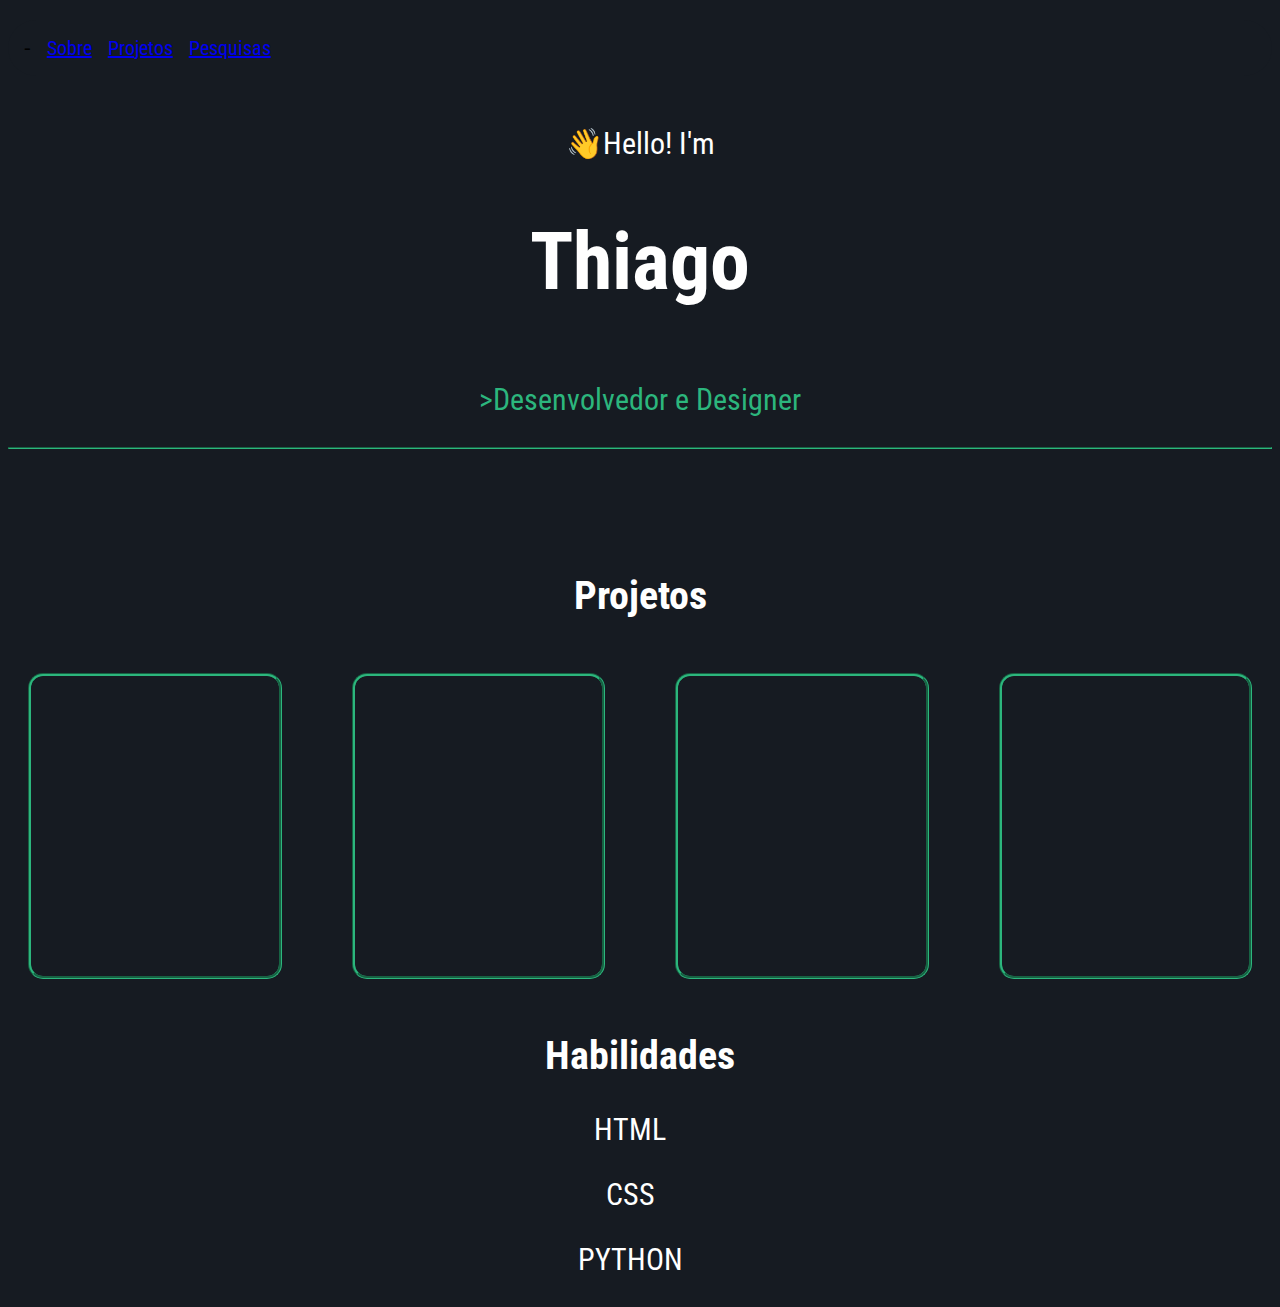
<file: index.html>
<!DOCTYPE html>
<html lang="en">
<head>
    <meta charset="UTF-8">
    <meta http-equiv="X-UA-Compatible" content="IE=edge">
    <meta name="viewport" content="width=device-width, initial-scale=1.0">
    <title>Portifólio Thiago</title>
    <link rel="stylesheet" href="style.css">
</head>
<body>

    <ul>-
        <li class="linha"> <a href="Sobre.HTML">Sobre</a></li>
        <li class="linha"> <a href="https://thiagozaneti.github.io/MeuSitePessoal/">Projetos</a></li>
        <li class="linha"> <a href="pesquisas.html">Pesquisas</a></li>
    </ul>
    <div>
        <p>👋Hello! I'm</p>
        <h1>Thiago</h1>
        <p class="p1"> >Desenvolvedor e Designer</p>
       <hr>
        <h2>Projetos</h2>
    </div>
    <div class="cards">
        <a href="conteudo1.html" class="card">
        <div id="card1"></div>
    </a>
        <div class="card" class="card2"></div>
        <div class="card" class="card3"></div>
        <div class="card" class="card4"></div>
    </div> 

<main>
        <h2 id="habilidades">Habilidades</h2>
        <div class="container">
            <p class="child">HTML</p>
            <p class="child">CSS</p>
            <p class="child">PYTHON</p>
        </div>
</main>
</body>
</html>
</file>
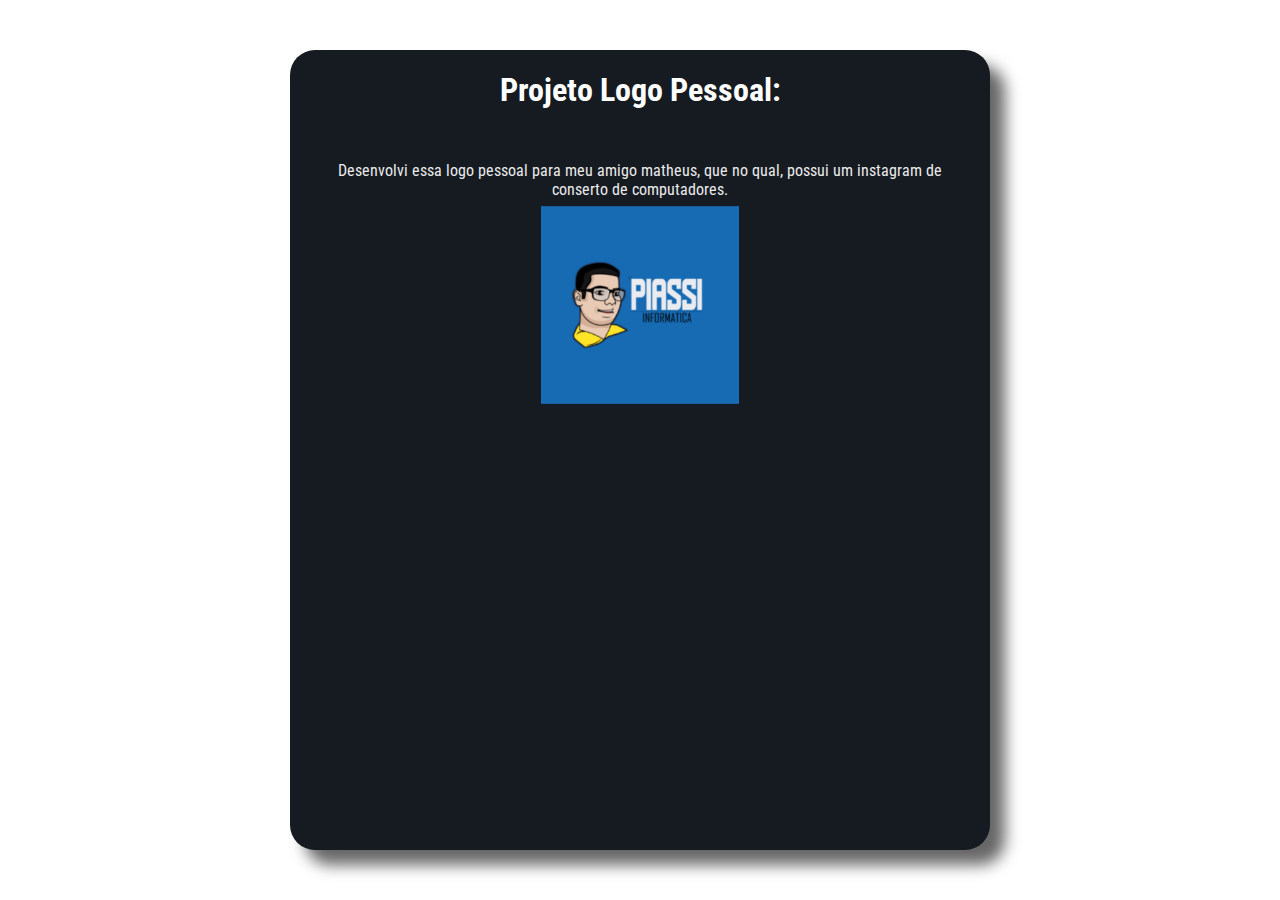
<file: conteudo1.html>
<!DOCTYPE html>
<html lang="pt-br">
<head>
    <meta charset="UTF-8">
    <meta http-equiv="X-UA-Compatible" content="IE=edge">
    <meta name="viewport" content="width=device-width, initial-scale=1.0">
    <title>Sobre</title>
    <link rel="stylesheet" href="sobre.css">
</head>
<body>
    <div class="container">
        <div class="box">
            <h1 class="titulo">Projeto Logo Pessoal:</h1>
            <p class="textoum">Desenvolvi essa logo pessoal para meu amigo matheus, que no qual, possui um instagram de conserto de computadores.
                <img src="img/Design sem nome (25).png" alt="erro" class="imagem" width="100%">

            
            
            </p>
        </div>
        </div>
</body>
</html>
</file>
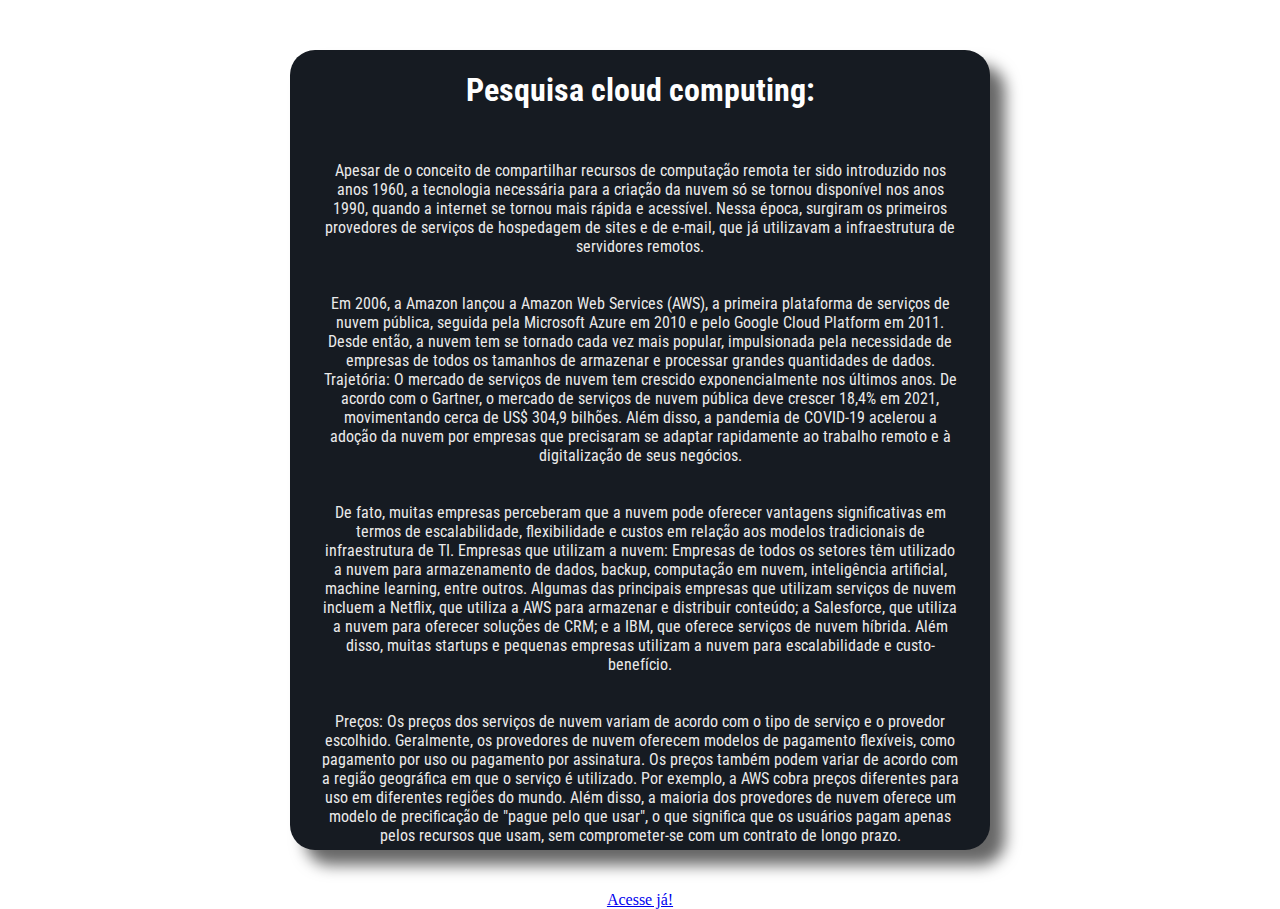
<file: pesquisas.html>
<!DOCTYPE html>
<html lang="pt-br">
<head>
    <meta charset="UTF-8">
    <meta http-equiv="X-UA-Compatible" content="IE=edge">
    <meta name="viewport" content="width=device-width, initial-scale=1.0">
    <title>Sobre</title>
    <link rel="stylesheet" href="sobre.css">
</head>
<body>
    <div class="container">
        <div class="box">
            <h1 class="titulo">Pesquisa cloud computing:</h1>
            <p class="textoum"> Apesar de o conceito de compartilhar recursos de computação remota ter sido introduzido nos anos 1960, a tecnologia necessária para a criação da nuvem só se tornou disponível nos anos 1990, quando a internet se tornou mais rápida e acessível. Nessa época, surgiram os primeiros provedores de serviços de hospedagem de sites e de e-mail, que já utilizavam a infraestrutura de servidores remotos. <br> <br> <br> Em 2006, a Amazon lançou a Amazon Web Services (AWS), a primeira plataforma de serviços de nuvem pública, seguida pela Microsoft Azure em 2010 e pelo Google Cloud Platform em 2011. Desde então, a nuvem tem se tornado cada vez mais popular, impulsionada pela necessidade de empresas de todos os tamanhos de armazenar e processar grandes quantidades de dados.
        
                Trajetória:
                O mercado de serviços de nuvem tem crescido exponencialmente nos últimos anos. De acordo com o Gartner, o mercado de serviços de nuvem pública deve crescer 18,4% em 2021, movimentando cerca de US$ 304,9 bilhões. Além disso, a pandemia de COVID-19 acelerou a adoção da nuvem por empresas que precisaram se adaptar rapidamente ao trabalho remoto e à digitalização de seus negócios. <br> <br> <br> De fato, muitas empresas perceberam que a nuvem pode oferecer vantagens significativas em termos de escalabilidade, flexibilidade e custos em relação aos modelos tradicionais de infraestrutura de TI.
                
                Empresas que utilizam a nuvem:
                Empresas de todos os setores têm utilizado a nuvem para armazenamento de dados, backup, computação em nuvem, inteligência artificial, machine learning, entre outros. Algumas das principais empresas que utilizam serviços de nuvem incluem a Netflix, que utiliza a AWS para armazenar e distribuir conteúdo; a Salesforce, que utiliza a nuvem para oferecer soluções de CRM; e a IBM, que oferece serviços de nuvem híbrida. Além disso, muitas startups e pequenas empresas utilizam a nuvem para escalabilidade e custo-benefício.
                
               <br><br><br> Preços:
                Os preços dos serviços de nuvem variam de acordo com o tipo de serviço e o provedor escolhido. Geralmente, os provedores de nuvem oferecem modelos de pagamento flexíveis, como pagamento por uso ou pagamento por assinatura. Os preços também podem variar de acordo com a região geográfica em que o serviço é utilizado. Por exemplo, a AWS cobra preços diferentes para uso em diferentes regiões do mundo. Além disso, a maioria dos provedores de nuvem oferece um modelo de precificação de "pague pelo que usar", o que significa que os usuários pagam apenas pelos recursos que usam, sem comprometer-se com um contrato de longo prazo.
                </P>
                <a href="https://www.youtube.com/watch?v=ymZo-ZwXFw8">Acesse já!</a>
            </p>
        </div>
        </div>
</body>
</html>
</file>
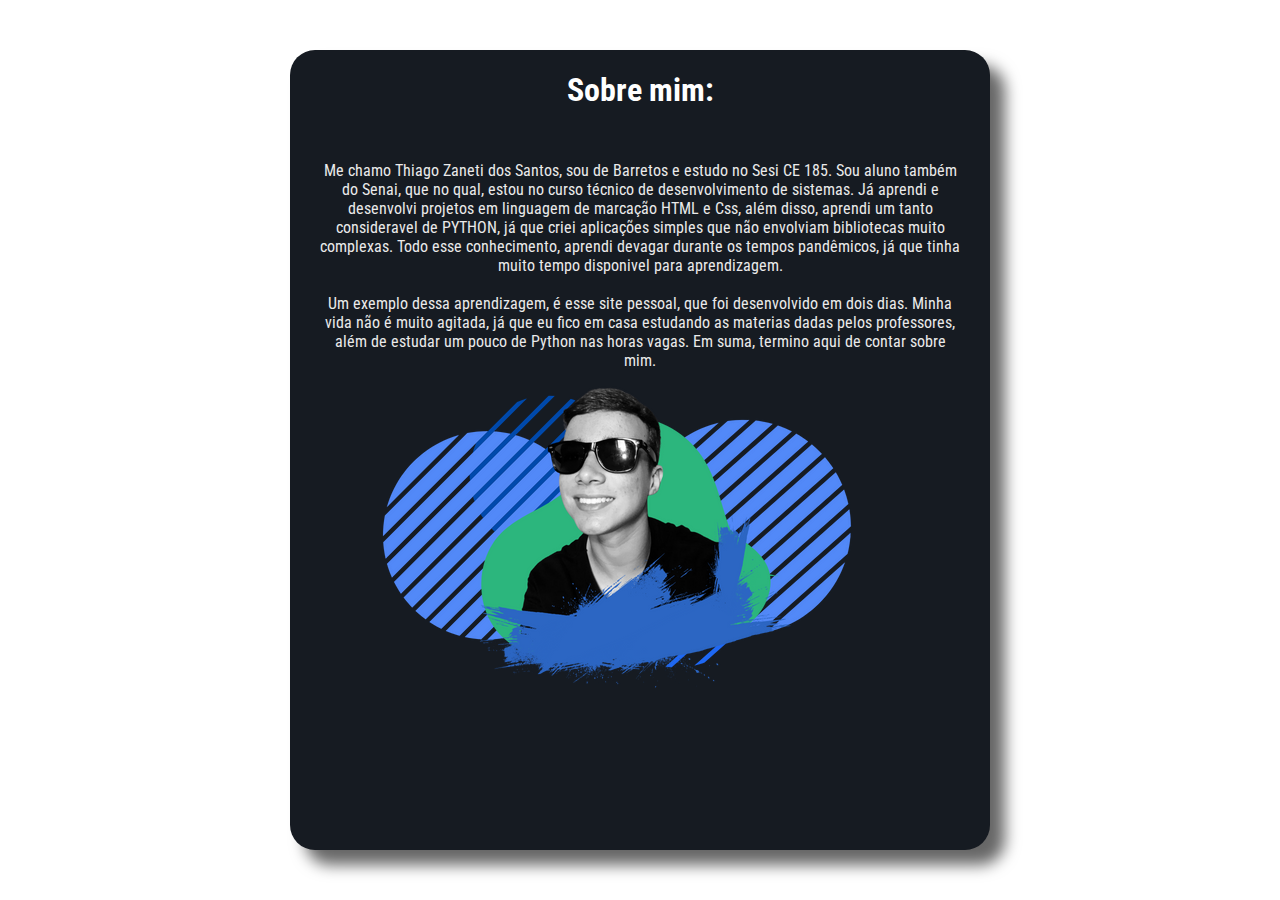
<file: Sobre.HTML>
<!DOCTYPE html>
<html lang="pt-br">
<head>
    <meta charset="UTF-8">
    <meta http-equiv="X-UA-Compatible" content="IE=edge">
    <meta name="viewport" content="width=device-width, initial-scale=1.0">
    <title>Sobre</title>
    <link rel="stylesheet" href="sobre.css">
</head>
<body>
    <div class="container">
        <div class="box">
            <h1 class="titulo">Sobre mim:</h1>
            <p class="textoum">Me chamo Thiago Zaneti dos Santos, sou de Barretos e estudo no Sesi CE 185.
                 Sou aluno também do Senai, que no qual, estou no curso técnico de desenvolvimento de sistemas. Já aprendi e desenvolvi projetos 
                em linguagem de marcação HTML e Css, além disso, aprendi um tanto consideravel de PYTHON, já que criei aplicações simples que não envolviam bibliotecas muito complexas.
                Todo esse conhecimento, aprendi devagar durante os tempos pandêmicos, já que tinha muito tempo disponivel para aprendizagem.
                <br>
                <br>
                Um exemplo dessa aprendizagem, é esse site pessoal, que foi desenvolvido em dois dias. Minha vida não é muito agitada, já que eu fico em casa estudando as materias dadas pelos professores, além de estudar um pouco de Python nas horas vagas.
                Em suma, termino aqui de contar sobre mim.
                <img src="img/Design sem nome (23).png" alt="erro" class="imagem">

            
            
            </p>
        </div>
        </div>
</body>
</html>
</file>
<file: style.css>
@charset "UTF-8";
@import url('https://fonts.googleapis.com/css2?family=Roboto+Condensed&display=swap');
@import url('https://fonts.googleapis.com/css2?family=Roboto+Condensed:ital,wght@0,400;1,700&display=swap');
@import url('https://fonts.googleapis.com/css2?family=Roboto+Condensed:ital,wght@0,300;0,400;1,700&display=swap');
:root {
    --fontepadrao:'Roboto Condensed', sans-serif;
    --fontepadraobold:'Roboto Condensed', sans-serif;
    --fontepadraofina:'Roboto Condensed', sans-serif;
} 
body{
    background-color: #161B22;
    
}
ul{
    text-align: center;
    background-color: #161B22;
    display: flex;
    flex-direction: row;
    list-style-type: none;
    padding: 16px;
    border-radius: 32px;
    gap: 16px;
    font-size: 20px;
}
.linha{
    text-decoration: none;
    color: white;
}
li{
    text-decoration: none;
    display: inline-block;
    position: relative;
    color: white;
    cursor: pointer;
    font-family:var(--fontepadraofina);
    text-decoration: none;
}
li::after{
    content: '';
    position: absolute;
    width: 100%;
    transform: scaleX(0);
    height: 2px;
    bottom: 0px;
    left: 0;
    background-color: #2CB67D;
    transform-origin: bottom center;
    transition: transform 0.25s ease-out;
}
li:hover::after{
    transform: scaleX(1);
    transform-origin: bottom center;
}
div p{
    color: white;
}
p{
    font-family: var(--fontepadraofina);
    text-align: center;
    padding: 20px 0px 0px 0px;
    font-size: 30px;
}
div h1{
    color: white;
    padding: 0px
}
h1{
    text-align: center;
    font-size: 80px;
    font-family: var(--fontepadraobold);
    padding: 0px 0px 0px 0px;
}
.p1{
    color:#2CB67D; ;
}
hr {
    margin: 20px 0;
    border-color: #2CB67D;
  }
div h2{
    font-family: var(--fontepadrao);
    text-align: center;
    color: white;
    padding: 90px 0px 0px 0px;
    font-size: 40px;
}
.cards{
    display: flex;
    flex-wrap: wrap;
    gap: 70px;
    padding: 20px ;
}
.card{
    height: 300px;
    border-style: groove;
    border-color: #2CB67D;
    flex: 1 0 200px;
    border-radius: 15px;
}
.card:hover{
    cursor: pointer;
    background-color: #191f27 rgba(0, 0, 0, 0.20);
    box-shadow: 15px 15px 15px rgba(0, 0, 0, 0.20);
}
#habilidades{
    font-size: 40px;
    text-align: center;
    align-items: center;
    color: white;
    font-family: var(--fontepadraobold);
}
main div p{
    padding: 0px 20px 0px 0px;
}
</file>
<file: sobre.css>
@charset "UTF-8";
@import url('https://fonts.googleapis.com/css2?family=Roboto+Condensed&display=swap');
@import url('https://fonts.googleapis.com/css2?family=Roboto+Condensed:ital,wght@0,400;1,700&display=swap');
@import url('https://fonts.googleapis.com/css2?family=Roboto+Condensed:ital,wght@0,300;0,400;1,700&display=swap');
:root {
    --fontepadrao:'Roboto Condensed', sans-serif;
    --fontepadraobold:'Roboto Condensed', sans-serif;
    --fontepadraofina:'Roboto Condensed', sans-serif;
} 
body{
    background-color:white;
}
.container {
    width: 100vw;
    height: 100vh;
    display: flex;
    flex-direction: row;
    justify-content: center;
    align-items: center;
 }
.box {
    width: 700px;
    height: 800px;
    background: #161B22;
    border-radius: 25px;
    box-shadow: 15px 15px 15px rgba(0, 0, 0, 0.60);
    text-align: center;
}
body {
margin: 0px;
}
.titulo {
    color: white;
    font-family: var(--fontepadrao);
}
.textoum{
    color: rgb(234, 234, 234);
    font-family: var(--fontepadraofina);
    padding: 30px;
}
.imagem{
    display: flex;
    flex-direction: row;
    left: 200px;
}
</file>
